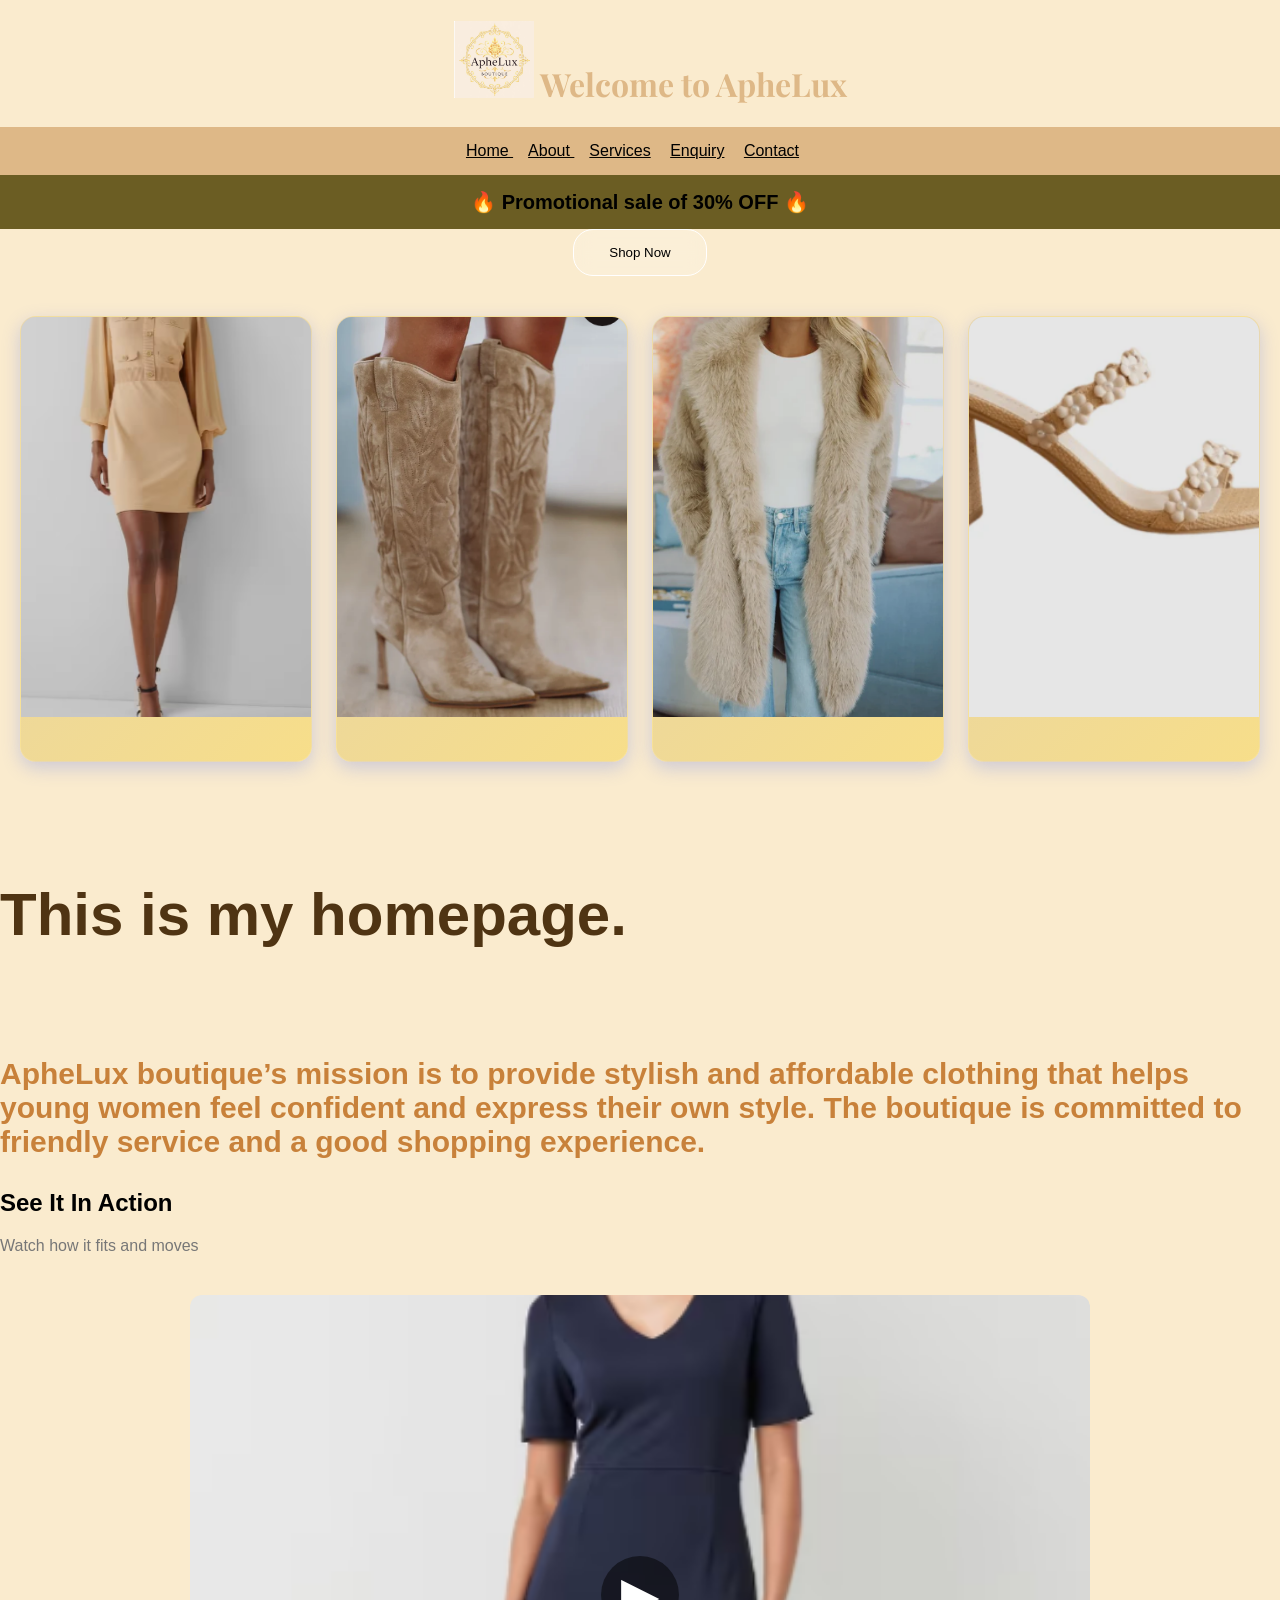
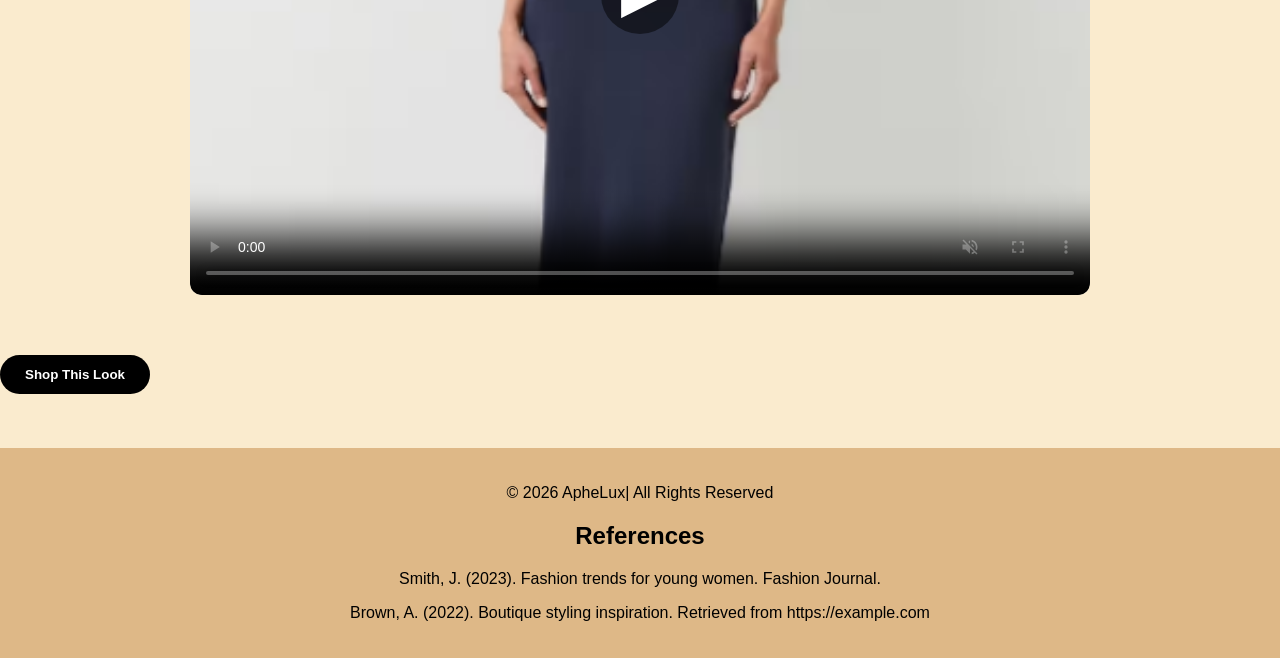
<file: index.html>
<!DOCTYPE html>
<html lang="en">
<head>
    <meta charset="UTF-8">
    <meta name="viewport" content="width=device-width, initial-scale=1.0">
    <link rel="stylesheet" href="./CSS/Style.css">
    <link href="https://fonts.googleapis.com/css2?family=Playfair+Display&display=swap"
rel="stylesheet">
    <title>Home</title>
   
</head>
<body>

 <center><h1><img src="Images/Business Logo.png" width="80"> Welcome to ApheLux</h1></center>  
 <nav> 
    <a href="index.html"> Home </a>
    <a href="about.html"> About </a>
    <a href="services.html"> Services</a>
    <a href="enquiry.html"> Enquiry</a>
    <a href="contact.html"> Contact</a>
 </nav> 
 <div class="sale-banner">
    <b>🔥 Promotional sale of 30% OFF  🔥</b>
</div>
 <a href="services.html">
 <center> <button>Shop Now</button></center>
 </a>
<section class="images-page">
  <div class="services-grid">

   <div class="service-card">
 <img src="Images/Beige dress.png" width="300"> 
 <div class="service-card-content">
 </div>
 </div>
 <div class="service-card">
 <img src="Images/Beige boots.png" width="355">
<div class="service-card-content">
 </div>
 </div>
<div class="service-card">
 <img src="Images/Beige Jacket.png" width="385"> 
 <div class="service-card-content">
</div>
</div>
<div class="service-card">
 <img src="Images/Wood Block heel.png" width="460" height="500">
 <div class="service-card-content">
      </div>
      </div>
      </div>
<br>
 <p class="dance"><b> This is my homepage.</b></p>
 <br>
 <p class="important">ApheLux boutique’s mission is to provide stylish and affordable clothing that helps young women feel confident and express their own style. 
   The boutique is committed to friendly service and a good shopping experience.</p>

<section class="Images">
    <h2>See It In Action</h2>
    <p class="subtitle">Watch how it fits and moves</p>

    <div class="video-container">

      <!-- 🎥 YOUR VIDEO -->
      <video id="myVideo" controls muted playsinline poster="Images/Dress (2).png">
  <source src="Images/video.mp4" type="video/mp4">
</video>

      <!-- ▶ Play button -->
      <div class="play-button" id="playBtn">▶</div>

    </div>

    <button class="shop-btn">Shop This Look</button>
  </section>

<br>
<br>
<br>
 <footer>
    <p>&copy; 2026 ApheLux| All Rights Reserved</p>
   
  <h2>References</h2>

  <p>Smith, J. (2023). Fashion trends for young women. Fashion Journal.</p>

  <p>Brown, A. (2022). Boutique styling inspiration. Retrieved from https://example.com</p>

 </footer>
 <script src="JavaScript/script.js"></script>
 
</body>
</html>
</file>
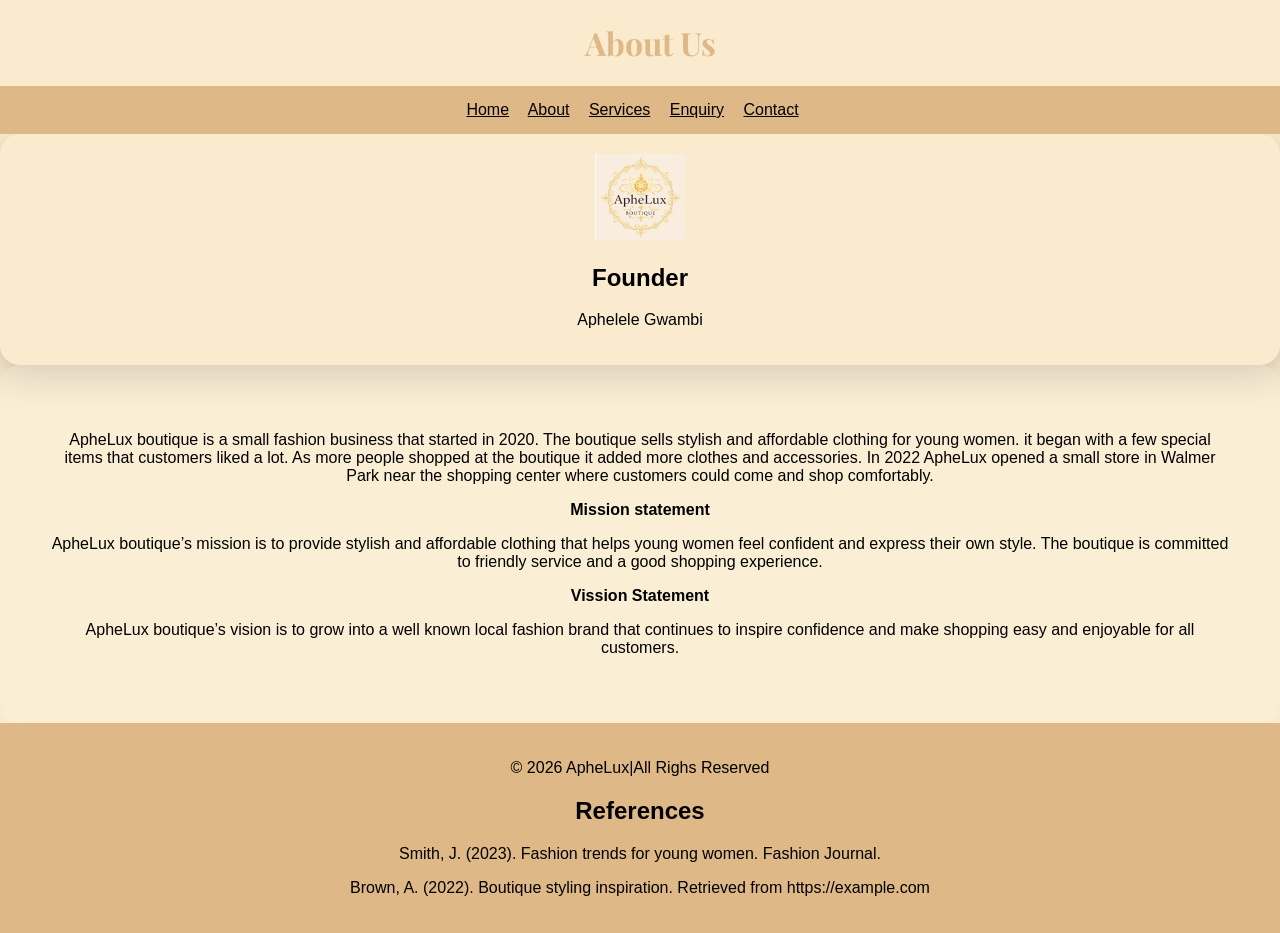
<file: about.html>
<!DOCTYPE html>
<html lang="en">
<head>
    <meta charset="UTF-8">
    <meta name="viewport" content="width=device-width, initial-scale=1.0">
    <link rel="stylesheet" href="./CSS/Style.css">
    <link href="https://fonts.googleapis.com/css2?family=Playfair+Display&display=swap"
rel="stylesheet">
    <title>About</title>
</head>
<body>
   <center> <h1> About Us</h1></center>
    <nav>
        <a href="index.html">Home</a>
        <a href="about.html">About</a>
        <a href="services.html">Services</a>
        <a href="enquiry.html">Enquiry</a>
        <a href="contact.html">Contact</a>
    </nav>
<div class="team-card">
    <img src="./Images/Business Logo.png" width="90">
    <h2>Founder</h2>
    <p>Aphelele Gwambi</p>
</div>
<section class="mission">
    <p>ApheLux boutique is a small fashion business that started in 2020. The boutique sells stylish and affordable clothing for young women.
         it began with a few special items that customers liked a lot. As more people shopped at the boutique it added more clothes and accessories. 
         In 2022 ApheLux opened a small store in Walmer Park near the shopping center where customers could come and shop comfortably.</p>
         <p><b>Mission statement</b></p>
         <p>ApheLux boutique’s mission is to provide stylish and affordable clothing that helps young women feel confident and express their own style. 
            The boutique is committed to friendly service and a good shopping experience. </p>
            <p><b>Vission Statement</b></p>
            <p>ApheLux boutique’s vision is to grow into a well known local fashion brand that continues to inspire confidence and make shopping easy and enjoyable for all customers. </p>
            </section>
         <footer>
            <p>&copy; 2026 ApheLux|All Righs Reserved</p>
        
  <h2>References</h2>

  <p>Smith, J. (2023). Fashion trends for young women. Fashion Journal.</p>

  <p>Brown, A. (2022). Boutique styling inspiration. Retrieved from https://example.com</p>

         </footer>
</body>
</html>
</file>
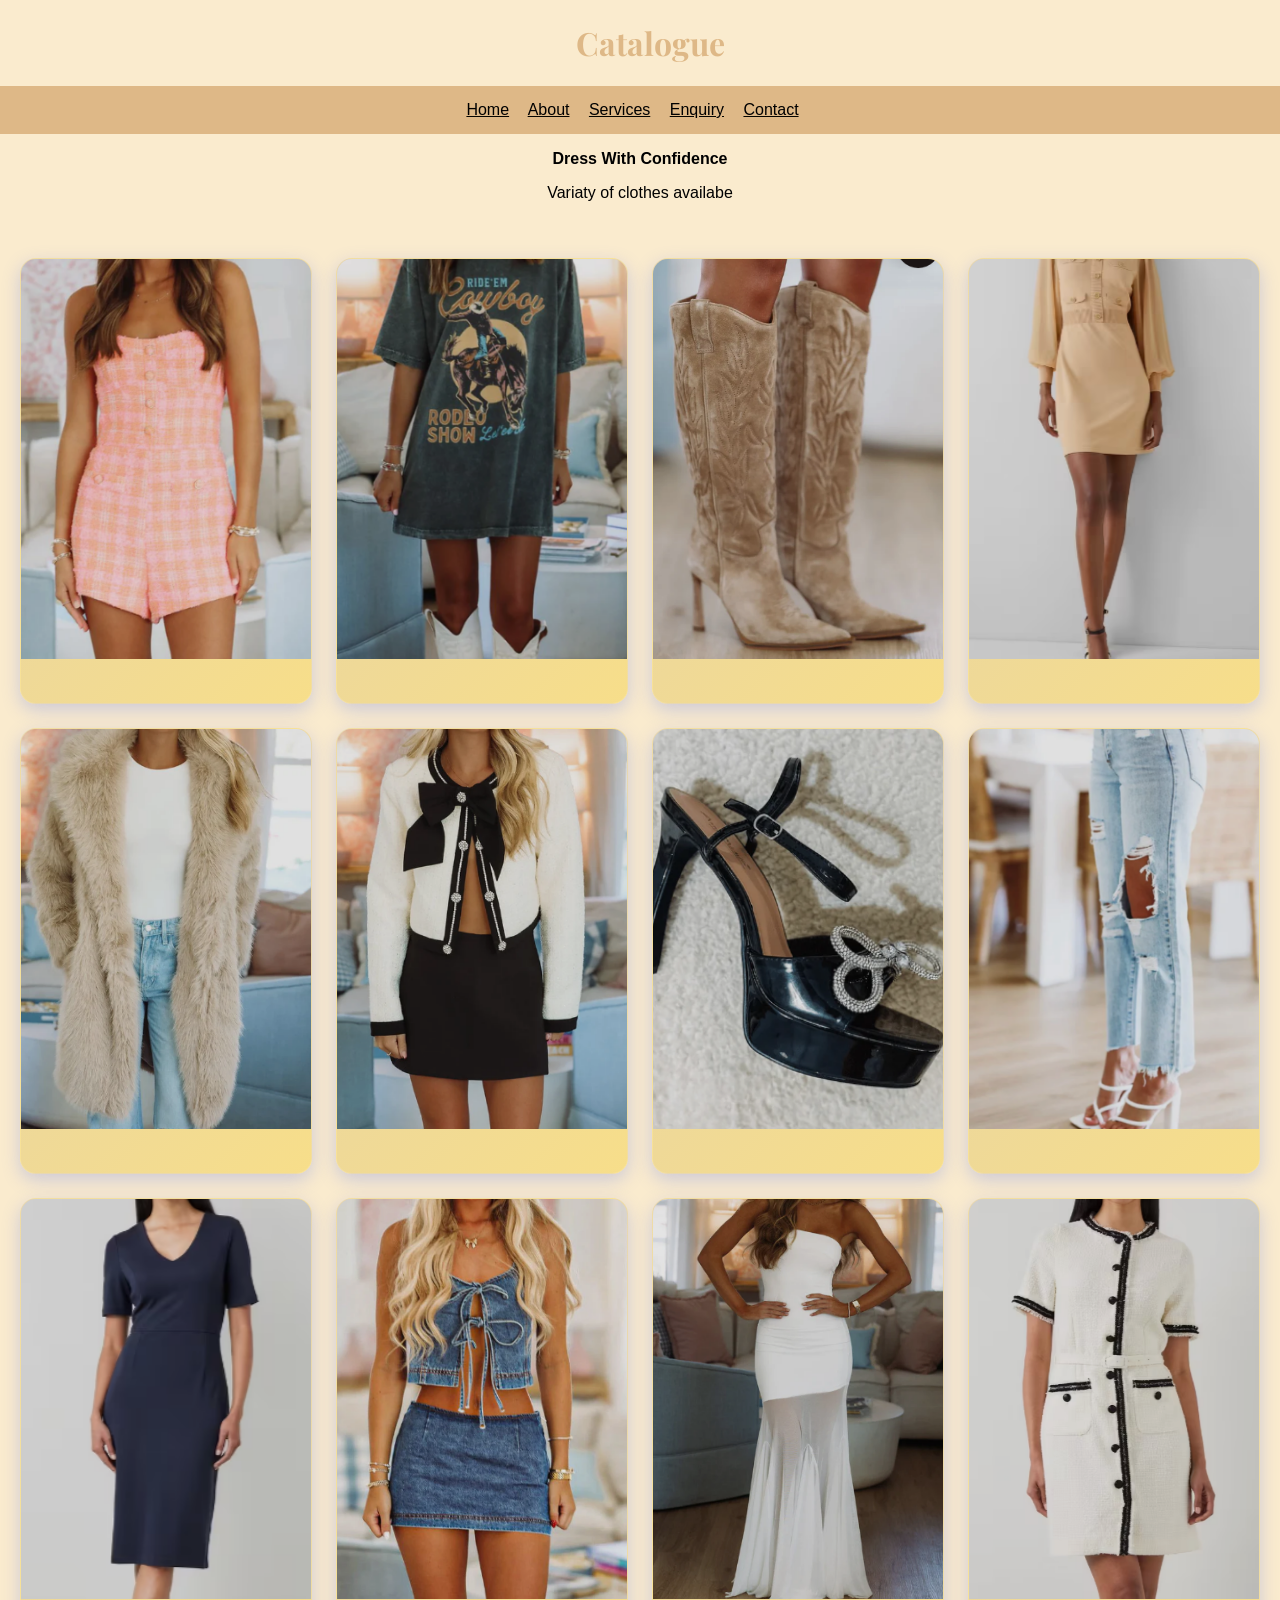
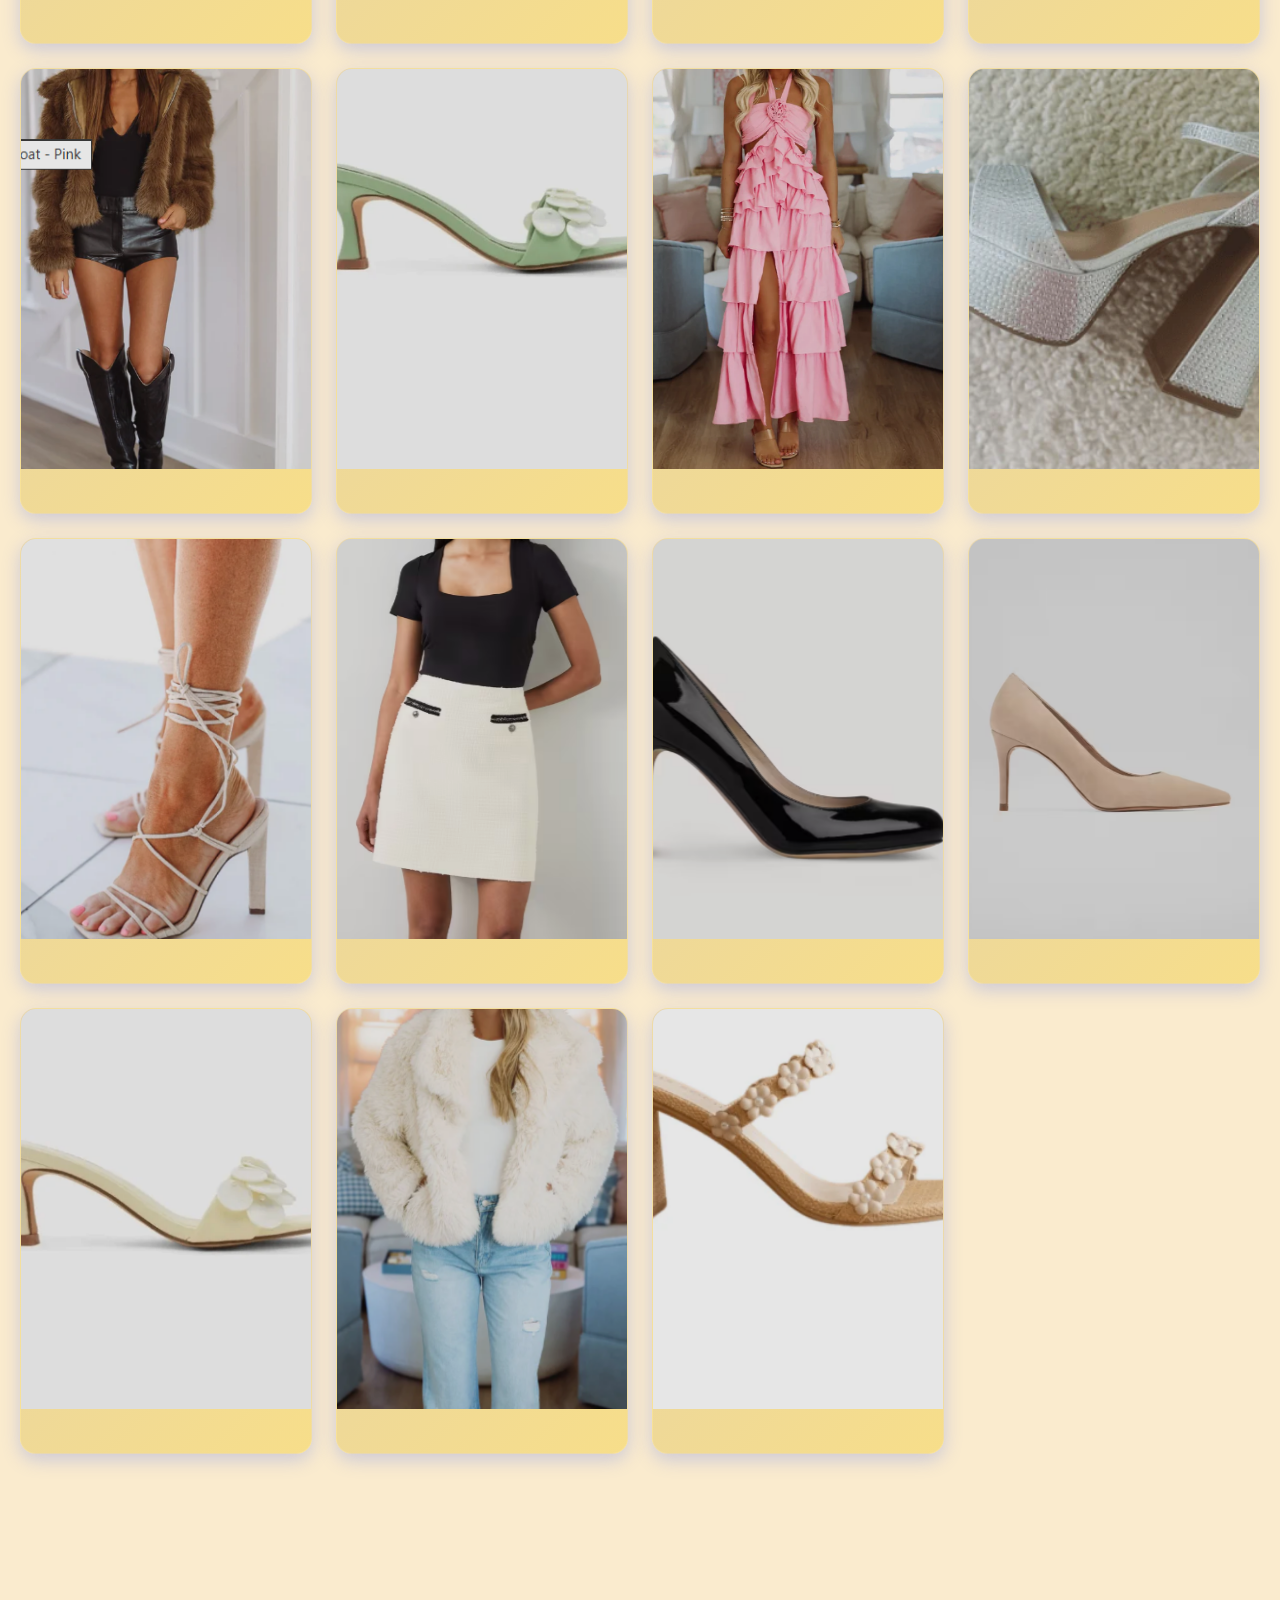
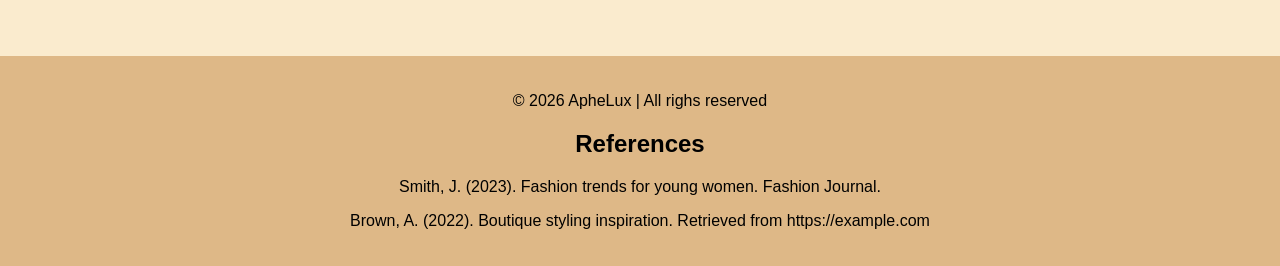
<file: services.html>
<!DOCTYPE html>
<html lang="en">
<head>
    <meta charset="UTF-8">
    <meta name="viewport" content="width=device-width, initial-scale=1.0">
    <link rel="stylesheet" href="./CSS/Style.css">
    <link href="https://fonts.googleapis.com/css2?family=Playfair+Display&display=swap"
rel="stylesheet">
    <title>Services</title>
</head>
<body>
    <center><h1> Catalogue</h1></center>
    <nav>
        <a href="index.html">Home</a>
        <a href="about.html">About</a>
        <a href="services.html">Services</a>
        <a href="enquiry.html">Enquiry</a>
        <a href="contact.html">Contact</a>
    </nav>
    
          <center> <p><b>Dress With Confidence</b></p>
            <p>Variaty of clothes availabe</p></center>

    <section class="images-page">
  <div class="services-grid">
   
    <div class="service-card">
      <img src="./Images/All in One.png">
      <div class="service-card-content">
      </div>
      </div>

    <div class="service-card">
      <img src="./Images/Baggy tee.png">
      <div class="service-card-content">
      </div>
      </div>
    <div class="service-card">
      <img src="./Images/Beige boots.png">
      <div class="service-card-content">
      </div>
      </div>
    <div class="service-card">
      <img src="./Images/Beige dress.png">
      <div class="service-card-content">
      </div>
      </div>
    <div class="service-card">
      <img src="./Images/Beige Jacket.png">
      <div class="service-card-content">
      </div>
      </div>
    <div class="service-card">
      <img src="./Images/Black & white Jacket.png">
      <div class="service-card-content">
      </div>
      </div>
    
    <div class="service-card">
      <img src="./Images/Black Block heel.png">
      <div class="service-card-content">
      </div>
    </div>
      <div class="service-card">
      <img src="./Images/Denim Jean.png">
      <div class="service-card-content">
      </div>
      </div>
      <div class="service-card">
      <img src="./Images/Dress (2).png">
      <div class="service-card-content">
      </div>
      </div>
      <div class="service-card">
      <img src="./Images/Denim set.png">
      <div class="service-card-content">
    </div>
    </div>
    <div class="service-card">
      <img src="./Images/Dress (3).png">
      <div class="service-card-content">
      </div>
      </div>
      <div class="service-card">
      <img src="./Images/Dress.png">
      <div class="service-card-content">
      </div>
      </div>
      <div class="service-card">
      <img src="./Images/Fur brown jacket.png">
      <div class="service-card-content">
      </div>
      </div>
      <div class="service-card">
      <img src="./Images/Green Heels.png">
      <div class="service-card-content">
      </div>
      </div>
      <div class="service-card">
      <img src="./Images/Pink Dress.png">
      <div class="service-card-content">
      </div>
      </div>
      <div class="service-card">
      <img src="./Images/Silver block heel.png">
      <div class="service-card-content">
      </div>
      </div>
      <div class="service-card">
      <img src="./Images/Silver heel.png">
      <div class="service-card-content">
      </div>
      </div>
      <div class="service-card">
      <img src="./Images/Skirt.png">
      <div class="service-card-content">
      </div>
      </div>
      <div class="service-card">
      <img src="./Images/Stiletto heel (2).png">
      <div class="service-card-content">
      </div>
      </div>
     <div class="service-card">
      <img src="./Images/Stiletto heel.png">
      <div class="service-card-content">
      </div>
      </div>
      <div class="service-card">
      <img src="./Images/white heels.png">
      <div class="service-card-content">
      </div>
      </div>
      <div class="service-card">
      <img src="./Images/White Jacket.png">
      <div class="service-card-content">
      </div>
      </div>
      <div class="service-card">
      <img src="./Images/Wood Block heel.png">
      <div class="service-card-content">
      </div>
      </div>
      </div>
      <br>
      <br>
      <br>
      <br>
      <br>
      <br>
      <br>
      <br>
      <br>
     <footer> 
        <p>&copy; 2026 ApheLux | All righs reserved</p>
  
  <h2>References</h2>

  <p>Smith, J. (2023). Fashion trends for young women. Fashion Journal.</p>

  <p>Brown, A. (2022). Boutique styling inspiration. Retrieved from https://example.com</p>
     </footer>



     
</body>
</html>
</file>
<file: CSS/Style.css>
/* =====================================
   COMMON STYLES FOR ALL PAGES
===================================== */
html, body{
    height: 100%;
    margin: 0;
    font-family: Arial, sans-serif;

}

body {

    h1 {
    font-family: 'Playfair Display', serif;
}

     background-color: rgb(250, 235, 206);
     display: flex;
    flex-direction: column;
    min-height: 100vh;
}
main {
     flex: 1;
}
nav {
    background-color: burlywood;
    color: Cosmic Latte;
    padding: 15px;
    text-align: center;
    position: sticky;
    top: 0;

    z-index: 1000;
}

nav a {
    color: black;
    text-decoration-color: rgb(5, 4, 0);
    margin-right: 15px;
    background-color: burlywood;
}

h1 {
  color: burlywood;
  margin-left: 20px;
}
images{
    display: flex;
    gap: 20px;
}

images img{
    width: 250px;
    height: 350px;
}
.sale-banner{
    background-color: rgba(100, 87, 27, 0.951);
    color: black;

    text-align: center;

    padding: 15px;

    font-size: 20px;
    font-weight: bold;
    position: sticky;
    top: 0;

    z-index: 1000;
}

/* =====================================
   HOME PAGE STYLES
===================================== */

.home-banner {
    background-color: #f3e285;
    padding: 100px;
    text-align: center;
}

.home-title {
    color: rgb(108, 78, 23);
}
.important {
    color: rgb(200, 129, 58);
    font-size: 30px;
    font-weight: bold;
}

.dance {
    color: rgb(79, 52, 19);
    font-size: 60px;
    font-family: Arial, sans-serif;
    animation: dance 0.6s infinite alternate;
}

/* Animation */
@keyframes dance {
    0% {
        transform: translateY(0) rotate(-3deg);
    }

    100% {
        transform: translateY(-20px) rotate(3deg);
    }
}
button {
    background: rgba(255,255,255,0.2);
    backdrop-filter: blur(10px);
    color: gol;
    border: 1px solid white;
    padding: 15px 35px;
    border-radius: 20px;
    animation: float 2s infinite;
}

@keyframes float {
    50% {
        transform: translateY(-10px);
    }

}
/* Section layout */
.video-section {
  text-align: center;
  padding: 80px 20px;
  background: #f9f9f9;
}

.subtitle {
  color: #777;
  margin-bottom: 30px;
}
.video-container {
  width: 100%;
  max-width: 900px;
  margin: 40px auto;
  overflow: hidden;
  border-radius: 10px;
  position: relative;
}

.video-container video {
  width: 100%;
  height: 600px; /* 👈 controls how SHORT it is */
  object-fit: cover; /* 👈 THIS MAKES IT WIDE */
  display: block;
}

/* Video styling */
video {
  width: 100%;
  border-radius: 12px;
}

/* ▶ Play button overlay */
.play-button {
  position: absolute;
  top: 50%;
  left: 50%;
  transform: translate(-50%, -50%);
  font-size: 50px;
  color: white;
  background: rgba(0,0,0,0.5);
  border-radius: 50%;
  padding: 10px 20px;
}

/* 🛍 Shop button */
.shop-btn {
  margin-top: 20px;
  padding: 12px 25px;
  border: none;
  background: black;
  color: white;
  font-weight: bold;
  cursor: pointer;
}






/* =====================================
   ABOUT PAGE STYLES
===================================== */

.about-section {
    background-color: #f3e285;
    padding: 40px;
}


.about-title {
    color: rgb(247, 225, 131);
}
.team-card {
    text-align: center;
    padding: 20px;
    border-radius: 20px;
    box-shadow: 0 10px 30px rgba(0,0,0,0.2);
}
.mission {
    transition: 0.3s;
    background: rgba(255,255,255,0.15);
    backdrop-filter: blur(10px);
    padding: 50px;
    border-radius: 20px;
    color: black;
    text-align: center;
}

.mission:hover {
    transform: scale(1.03);
    box-shadow: 0 10px 30px rgba(0,0,0,0.2);
}

/* =====================================
Services PAGE STYLES
===================================== */

.images-page .services-grid {
  display: grid;
  grid-template-columns: repeat(auto-fit, minmax(280px, 1fr));
  gap: 24px;
  padding: 40px 20px;
}

.images-page .service-card {
  background: linear-gradient(135deg, rgb(228, 210, 169) 0%, rgb(247, 222, 138) 100%);
  color: white;
  border-radius: 16px;
  overflow: hidden;
  border: 1px solid rgba(255,255,255,0.1);
  box-shadow: 0 6px 18px rgba(102, 126, 234, 0.3);
  transition: transform 0.25s ease, box-shadow 0.25s ease;
}

.images-page .service-card:hover {
  transform: translateY(-6px);
  box-shadow: 0 12px 30px rgba(102, 126, 234, 0.4);
}

.images-page .service-card img {
  width: 100%;
  height: 400px;
  object-fit: cover;
  filter: brightness(0.9);
}

.images-page .service-card-content {
  padding: 20px;
}

.images-page .service-card-content h3 {
  margin: 0 0 10px;
  font-size: 22px;
}

.images-page .service-card-content p {
  margin: 0;
  font-size: 15px;
  opacity: 0.9;
  line-height: 1.5;
}

/* =====================================
   CONTACT PAGE STYLES
===================================== */
.contact-container {
    max-width: 1200px; /* Supports all 3 columns gracefully */
    width: 100%;
    background: #ffffff;
    border-radius: 12px;
    box-shadow: 0 10px 30px rgba(0, 0, 0, 0.08);
    margin: 40px auto;
}

.contact-wrapper {
    display: flex;
    width: 100%;
    align-items: stretch; /* Keeps column heights identical */
}

/* COLUMN 1: SIDE DETAILS PANEL */
.side-details {
    flex: 0.9;
    background: #72440e;
    color: #ffffff;
    padding: 35px;
    display: flex;
    flex-direction: column;
}

.side-details h2 {
    font-size: 1.8rem;
    font-weight: 700;
    margin-bottom: 12px;
    color: #ffffff;
    margin-top: 0;
}

.side-desc {
    font-size: 0.85rem;
    line-height: 1.5;
    opacity: 0.9;
    margin-bottom: 30px;
}

.info-links {
    display: flex;
    flex-direction: column;
    gap: 25px;
}

.info-item {
    display: flex;
    align-items: flex-start;
    gap: 15px;
}

.info-icon {
    background: rgba(255, 255, 255, 0.2);
    width: 44px;
    height: 44px;
    border-radius: 50%;
    display: flex;
    align-items: center;
    justify-content: center;
    font-size: 1.1rem;
    flex-shrink: 0;
}

.info-text h4 {
    font-size: 1rem;
    font-weight: 600;
    margin-bottom: 3px;
    margin-top: 0;
    color: #ffffff;
}

.info-text p {
    font-size: 0.85rem;
    opacity: 0.85;
    line-height: 1.4;
    margin: 0;
}

/* COLUMN 2: FORM BOX CONTAINER */
.form-container {
    flex: 1.2;
    padding: 35px;
    background: #ffffff;
    position: relative;
}

.form-container h2 {
    font-size: 1.8rem;
    color: #333333;
    margin-bottom: 25px;
    font-weight: 600;
    margin-top: 0;
}

.input-group {
    margin-bottom: 15px;
}

.input-group label {
    display: block;
    font-size: 0.85rem;
    font-weight: 500;
    color: #666666;
    margin-bottom: 6px;
    text-align: left;
}

.input-group input,
.input-group textarea {
    width: 100%;
    padding: 10px 14px;
    border: 1px solid #dddddd;
    border-radius: 6px;
    font-size: 0.9rem;
    outline: none;
    transition: border-color 0.3s ease;
    background: #fafafa;
    color: #333333;
    box-sizing: border-box;
}

.input-group input:focus,
.input-group textarea:focus {
    border-color: #00bcd4;
    background: #ffffff;
}

.input-group textarea {
    resize: none;
}

.submit-btn {
    width: 100%;
    padding: 12px;
    background: #131415;
    color: #ffffff;
    border: none;
    border-radius: 6px;
    font-size: 0.95rem;
    font-weight: 600;
    cursor: pointer;
    transition: background 0.3s ease, transform 0.1s ease;
    margin-top: 5px;
}

.submit-btn:hover {
    background: #0097a7;
}

/* COLUMN 3: BALANCED GOOGLE MAP PANEL */
.map-container-panel {
    flex: 1.1; 
    min-height: 100%;
    position: relative;
}

.map-container-panel iframe {
    width: 100%;
    height: 100%;
    border: 0;
    display: block;
}


/* =====================================
   Enquiry PAGE STYLES
===================================== */


form{
    display: flex;
    flex-direction: column;
    width: 300px;
    padding: 20px;
    border: 1px solid black;
    background-color: rgb(108, 78, 23);
    object-position:  center;

}


  /* Footer styling */
footer {
    margin-top: auto;
    background-color: burlywood; /* burlywood background */
    color: black;            /* black text */
    padding: 20px;             /* Space inside footer */
    text-align: center;        /* Centered text */
}
</file>
